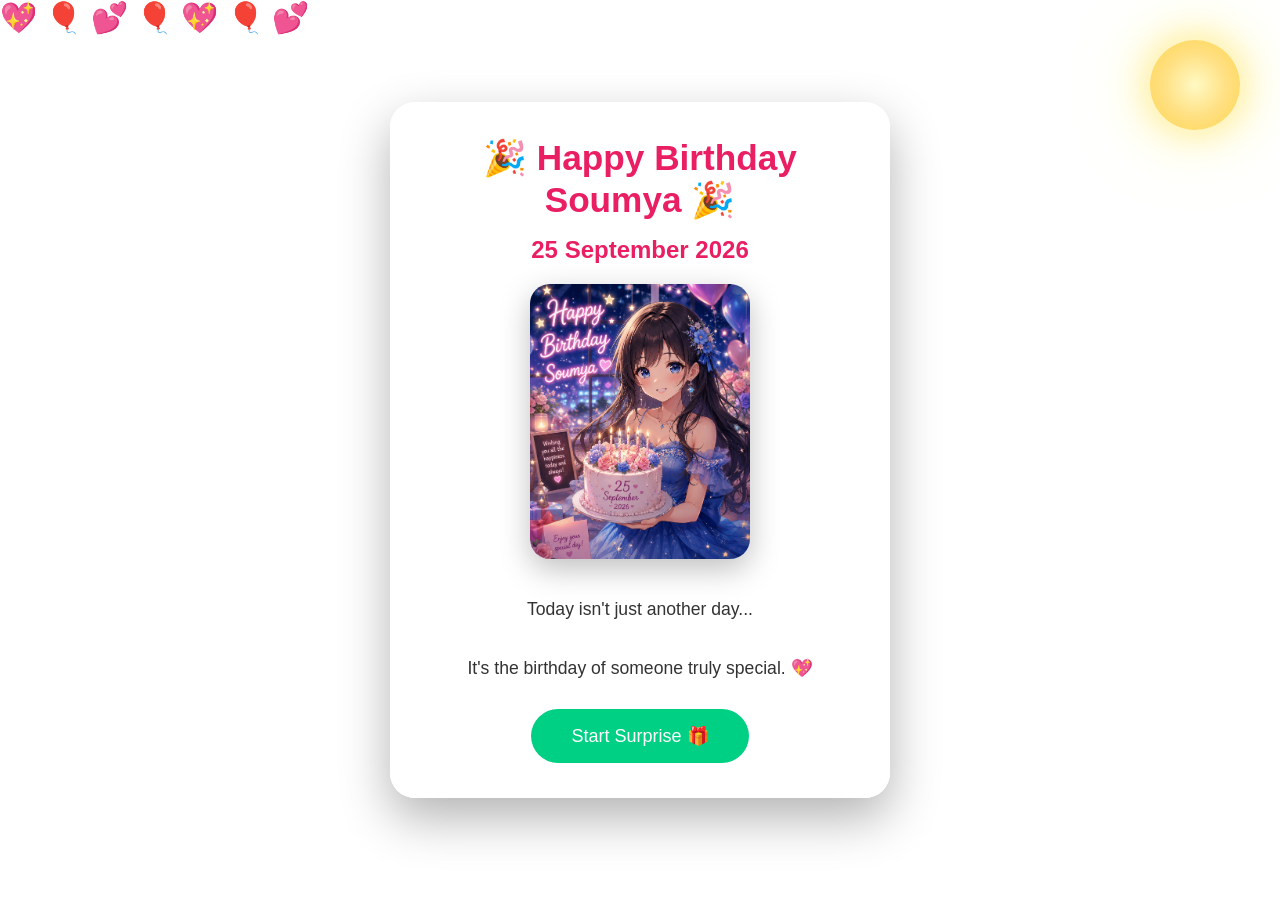
<file: index.html>
<!DOCTYPE html>
<html lang="en">
<head>
<meta charset="UTF-8">
<meta name="viewport" content="width=device-width, initial-scale=1.0">

<title>Happy Birthday Soumya ❤️</title>

<link rel="stylesheet" href="style.css">
</head>

<body>

<!-- Floating background -->
<div class="floating-hearts"></div>
<div class="moon"></div>
<div class="stars">
    <span></span>
    <span></span>
    <span></span>
    <span></span>
    <span></span>
    <span></span>
    <span></span>
    <span></span>
</div>
<div class="shooting-star"></div>
<div class="shooting-star delay1"></div>
<div class="shooting-star delay2"></div>
<div class="cloud cloud1"></div>
<div class="cloud cloud2"></div>
<div class="cloud cloud3"></div>
<!-- Welcome Screen -->
<section id="welcome" class="screen active">

    <div class="card">

        <h1>🎉 Happy Birthday Soumya 🎉</h1>

        <h2>25 September 2026</h2>

       <div class="anime">
    <img src="anime.png" alt="Anime Birthday Girl" class="anime-img">
</div>

        <p>
            Today isn't just another day...
            <br><br>
            It's the birthday of someone truly special. 💖
        </p>

        <button id="startBtn">
            Start Surprise 🎁
        </button>

    </div>

</section>

<!-- Story Screen -->
<section id="story" class="screen">

    <div class="card">

        <h2>💌 A Small Message</h2>

        <p>
            Every smile of yours makes the world brighter.
            <br><br>
            May this birthday bring happiness, success, good health,
            and endless beautiful memories.
        </p>

        <button id="letterBtn">
    💌 Open Letter
</button>

<div id="loveLetter" style="display:none; margin-top:20px;">
    <h2>💖 Dear Soumya 💖</h2>

   <p id="letterText"></p>

    <button id="nextBtn">
        Continue →
    </button>
</div>

    </div>

</section>

<!-- Final Screen -->
<section id="final" class="screen">

    <canvas id="confetti"></canvas>
<canvas id="fireworks"></canvas>
    <div class="card">

        <h1>🎂 Happy Birthday Soumya ❤️</h1>

        <h2>May all your dreams come true ✨</h2>

        <div class="cake" id="cake">
    🎂
</div>

<p id="wishText" style="display:none; color:#ff4081; font-size:22px; font-weight:bold;">
    ✨ Make a Wish! ✨
</p>

        <div id="giftBox" class="gift">
🎁
</div>

<div id="giftMessage" style="display:none;">

<h1>🎉 HAPPY BIRTHDAY SOUMYA 🎉</h1>

<h2>💖 You are truly special 💖</h2>

<p>
May every dream in your heart come true.<br><br>

May your smile always stay bright,<br>
your life always stay beautiful,<br>
and your future be filled with happiness,
success and endless love. 🌸✨
</p>

<h2>🎂 Have the Best Birthday Ever 🎂</h2>

<h3 style="color:#ff4081;">
Made with ❤️ by Amruthraj
</h3>

</div>

<button onclick="location.reload()">
    Watch Again 🔄
</button>

    </div>

</section>
<audio id="bgMusic" loop>
    <source src="Bonding song.mp3" type="audio/mpeg">
</audio>
<script src="script.js"></script>

</body>
</html>
</file>
<file: style.css>
*{
margin:0;
padding:0;
box-sizing:border-box;
}

body{
font-family:Arial,Helvetica,sans-serif;
background:linear-gradient(135deg,#4facfe,#8e44ad,#ff4da6);
overflow:hidden;
color:white;
}

.screen{
display:none;
height:100vh;
width:100%;
justify-content:center;
align-items:center;
padding:20px;
position:absolute;
top:0;
left:0;
}

.active{
display:flex;
animation:fade .8s;
}

.card{
width:90%;
max-width:500px;
background:rgba(255,255,255,.95);
backdrop-filter:blur(15px);
padding:35px;
border-radius:25px;
text-align:center;
box-shadow:0 20px 50px rgba(0,0,0,.3);
}

h1{
    font-size:2.2rem;
    margin-bottom:15px;
    color:#e91e63;
}

h2{
margin-bottom:20px;
color:#e91e63;
}

p{
    font-size:1.1rem;
    line-height:1.7;
    margin-bottom:25px;
    color:#333333;
}

.anime{
font-size:70px;
margin:20px 0;
animation:float 3s ease-in-out infinite;
}

.cake{
font-size:90px;
margin:25px 0;
animation:bounce 1.5s infinite;
}

button{
padding:16px 40px;
border:none;
border-radius:50px;
background:#00d084;
color:white;
font-size:18px;
cursor:pointer;
transition:.3s;
}

button:hover{
transform:scale(1.08);
}

#confetti{
position:fixed;
top:0;
left:0;
width:100%;
height:100%;
pointer-events:none;
}

@keyframes float{
0%,100%{transform:translateY(0);}
50%{transform:translateY(-12px);}
}

@keyframes bounce{
0%,100%{transform:translateY(0);}
50%{transform:translateY(-15px);}
}

@keyframes fade{
from{
opacity:0;
transform:scale(.95);
}
to{
opacity:1;
transform:scale(1);
}
}
.floating-hearts{
    position:fixed;
    top:0;
    left:0;
    width:100%;
    height:100%;
    pointer-events:none;
    overflow:hidden;
}

.floating-hearts::before{
    content:"💖 🎈 💕 🎈 💖 🎈 💕";
    position:absolute;
    width:100%;
    font-size:30px;
    animation:floatUp 18s linear infinite;
    white-space:nowrap;
}

@keyframes floatUp{
    0%{
        transform:translateY(100vh);
        opacity:0;
    }
    20%{
        opacity:1;
    }
    100%{
        transform:translateY(-120vh);
        opacity:0;
    }
}
#loveLetter{
    animation: letterOpen .8s ease;
    transform-origin: top;
}

@keyframes letterOpen{
    0%{
        opacity:0;
        transform:rotateX(-90deg) scale(.9);
    }
    100%{
        opacity:1;
        transform:rotateX(0deg) scale(1);
    }
}
.gift{
    font-size:90px;
    margin:25px auto;
    cursor:pointer;
    transition:.3s;
    animation:giftBounce 2s infinite;
}

#giftMessage{
    display:none;
    margin-top:20px;
    color:#e91e63;
    font-size:22px;
    font-weight:bold;
    line-height:1.7;
}

@keyframes giftBounce{

0%,100%{
    transform:translateY(0);
}

50%{
    transform:translateY(-12px);
}

}
.gift{
    font-size:80px;
    cursor:pointer;
    display:inline-block;
    margin:25px 0;
    transition:0.3s;
}

.gift:hover{
    transform:scale(1.15);
}

#giftMessage{
    display:none;
    font-size:22px;
    color:#e91e63;
    font-weight:bold;
    line-height:1.8;
    margin-top:20px;
}
.anime-img{
    width:220px;
    max-width:100%;
    border-radius:20px;
    box-shadow:0 10px 30px rgba(0,0,0,.25);
    animation:float 3s ease-in-out infinite;
}

.anime{
    margin:20px 0;
}
.moon{
    position:fixed;
    top:40px;
    right:40px;
    width:90px;
    height:90px;
    border-radius:50%;
    background:radial-gradient(circle,#fff9c4,#ffe082,#ffd54f);
    box-shadow:
        0 0 20px #fff9c4,
        0 0 40px #ffe082,
        0 0 80px rgba(255,255,180,.8);
    animation:moonGlow 3s ease-in-out infinite;
    z-index:0;
}

@keyframes moonGlow{

0%,100%{
    transform:scale(1);
    opacity:1;
}

50%{
    transform:scale(1.08);
    opacity:.9;
}

}
.stars{
    position:fixed;
    inset:0;
    pointer-events:none;
    z-index:0;
}

.stars span{
    position:absolute;
    width:4px;
    height:4px;
    background:white;
    border-radius:50%;
    box-shadow:0 0 10px white;
    animation:twinkle 2s infinite ease-in-out;
}

.stars span:nth-child(1){top:12%;left:18%;animation-delay:0s;}
.stars span:nth-child(2){top:20%;left:72%;animation-delay:.4s;}
.stars span:nth-child(3){top:30%;left:40%;animation-delay:.8s;}
.stars span:nth-child(4){top:10%;left:85%;animation-delay:1.2s;}
.stars span:nth-child(5){top:42%;left:12%;animation-delay:1.6s;}
.stars span:nth-child(6){top:26%;left:60%;animation-delay:2s;}
.stars span:nth-child(7){top:18%;left:50%;animation-delay:2.4s;}
.stars span:nth-child(8){top:38%;left:82%;animation-delay:2.8s;}

@keyframes twinkle{
    0%,100%{
        opacity:.3;
        transform:scale(1);
    }
    50%{
        opacity:1;
        transform:scale(2);
    }
}
.shooting-star{
    position:fixed;
    top:15%;
    left:-120px;
    width:120px;
    height:2px;
    background:linear-gradient(to right, white, rgba(255,255,255,0));
    transform:rotate(-25deg);
    animation:shoot 6s linear infinite;
    z-index:0;
    pointer-events:none;
}

.shooting-star::before{
    content:"";
    position:absolute;
    right:0;
    top:-2px;
    width:8px;
    height:8px;
    background:white;
    border-radius:50%;
    box-shadow:0 0 12px white;
}

.delay1{
    top:30%;
    animation-delay:2s;
}

.delay2{
    top:45%;
    animation-delay:4s;
}

@keyframes shoot{
    0%{
        transform:translateX(0) translateY(0) rotate(-25deg);
        opacity:0;
    }

    10%{
        opacity:1;
    }

    100%{
        transform:translateX(1600px) translateY(500px) rotate(-25deg);
        opacity:0;
    }
}
.cloud{
    position:fixed;
    width:180px;
    height:60px;
    background:rgba(255,255,255,0.18);
    border-radius:60px;
    filter:blur(2px);
    pointer-events:none;
    z-index:0;
    animation:cloudMove 40s linear infinite;
}

.cloud::before,
.cloud::after{
    content:"";
    position:absolute;
    background:rgba(255,255,255,0.18);
    border-radius:50%;
}

.cloud::before{
    width:70px;
    height:70px;
    left:25px;
    top:-30px;
}

.cloud::after{
    width:90px;
    height:90px;
    right:25px;
    top:-40px;
}

.cloud1{
    top:12%;
    left:-220px;
}

.cloud2{
    top:28%;
    left:-350px;
    animation-delay:12s;
}

.cloud3{
    top:45%;
    left:-500px;
    animation-delay:24s;
}

@keyframes cloudMove{
    from{
        transform:translateX(0);
    }
    to{
        transform:translateX(calc(100vw + 700px));
    }
}
#giftMessage{
    animation:finalMessage 1s ease;
    text-align:center;
}

#giftMessage h1{
    font-size:2.3rem;
    color:#ff2d55;
    text-shadow:
        0 0 10px #ff80ab,
        0 0 20px #ff80ab,
        0 0 35px #ff4081;
}

#giftMessage h2{
    color:#7c4dff;
    margin:15px 0;
}

#giftMessage p{
    color:#333;
    line-height:1.8;
}

@keyframes finalMessage{
    0%{
        opacity:0;
        transform:scale(.8);
    }

    100%{
        opacity:1;
        transform:scale(1);
    }
}
#fireworks{
    position:fixed;
    top:0;
    left:0;
    width:100%;
    height:100%;
    pointer-events:none;
    z-index:5;
}
</file>
